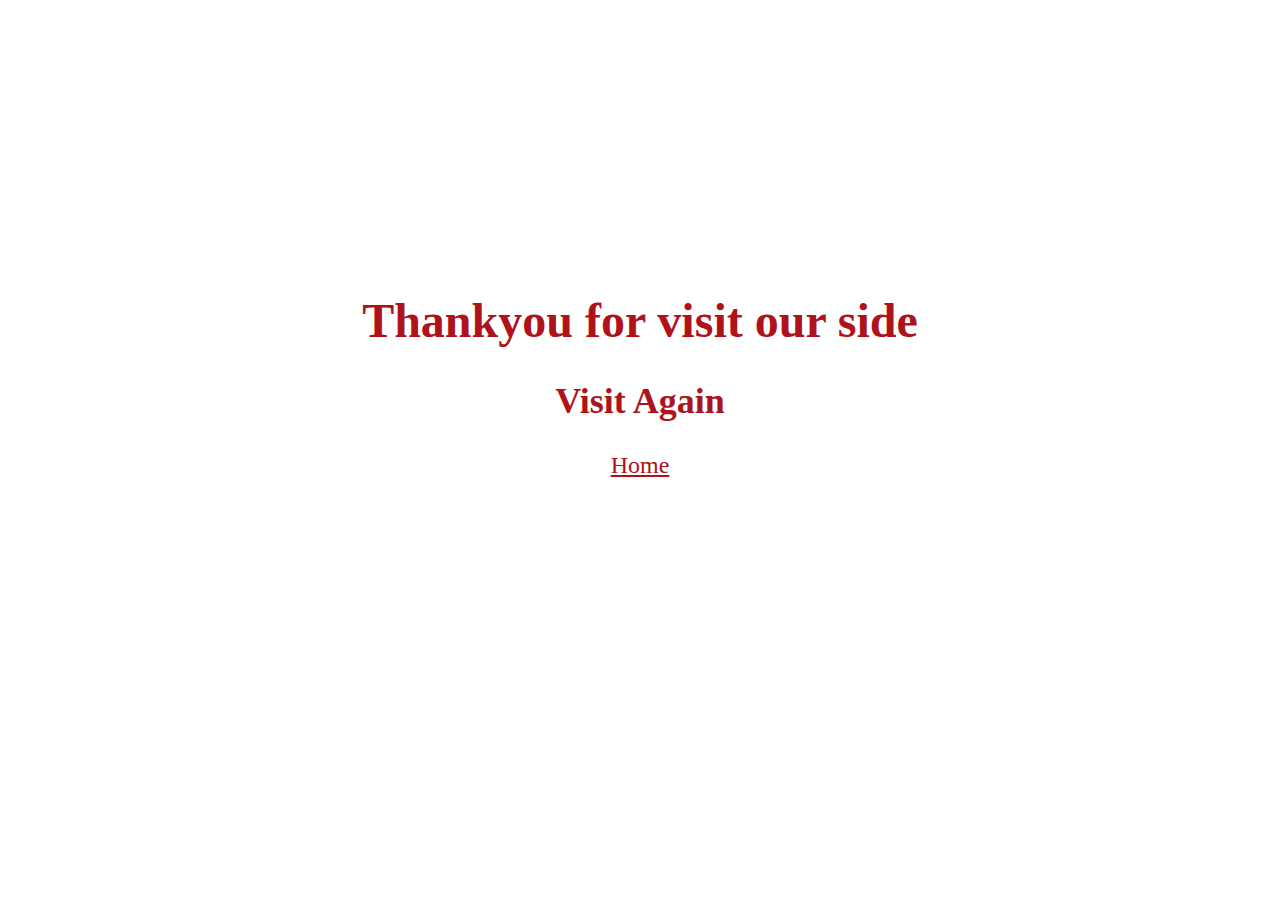
<file: Thanking.html>
<!DOCTYPE html>
<html lang="en">
<head>
    <meta charset="UTF-8">
    <meta name="viewport" content="width=device-width, initial-scale=1.0">
    <link rel="stylesheet" href="Thankyou.css">
    <title>ThankYou Page</title>
</head>
<body>
        <div class="main">
         <h1 class="thanks">Thankyou for visit our side </h1>
         <h2 class="thanks">Visit Again</h2>
           
         <a href="index.html">Home</a>
        </div>
</body>
</html>
</file>
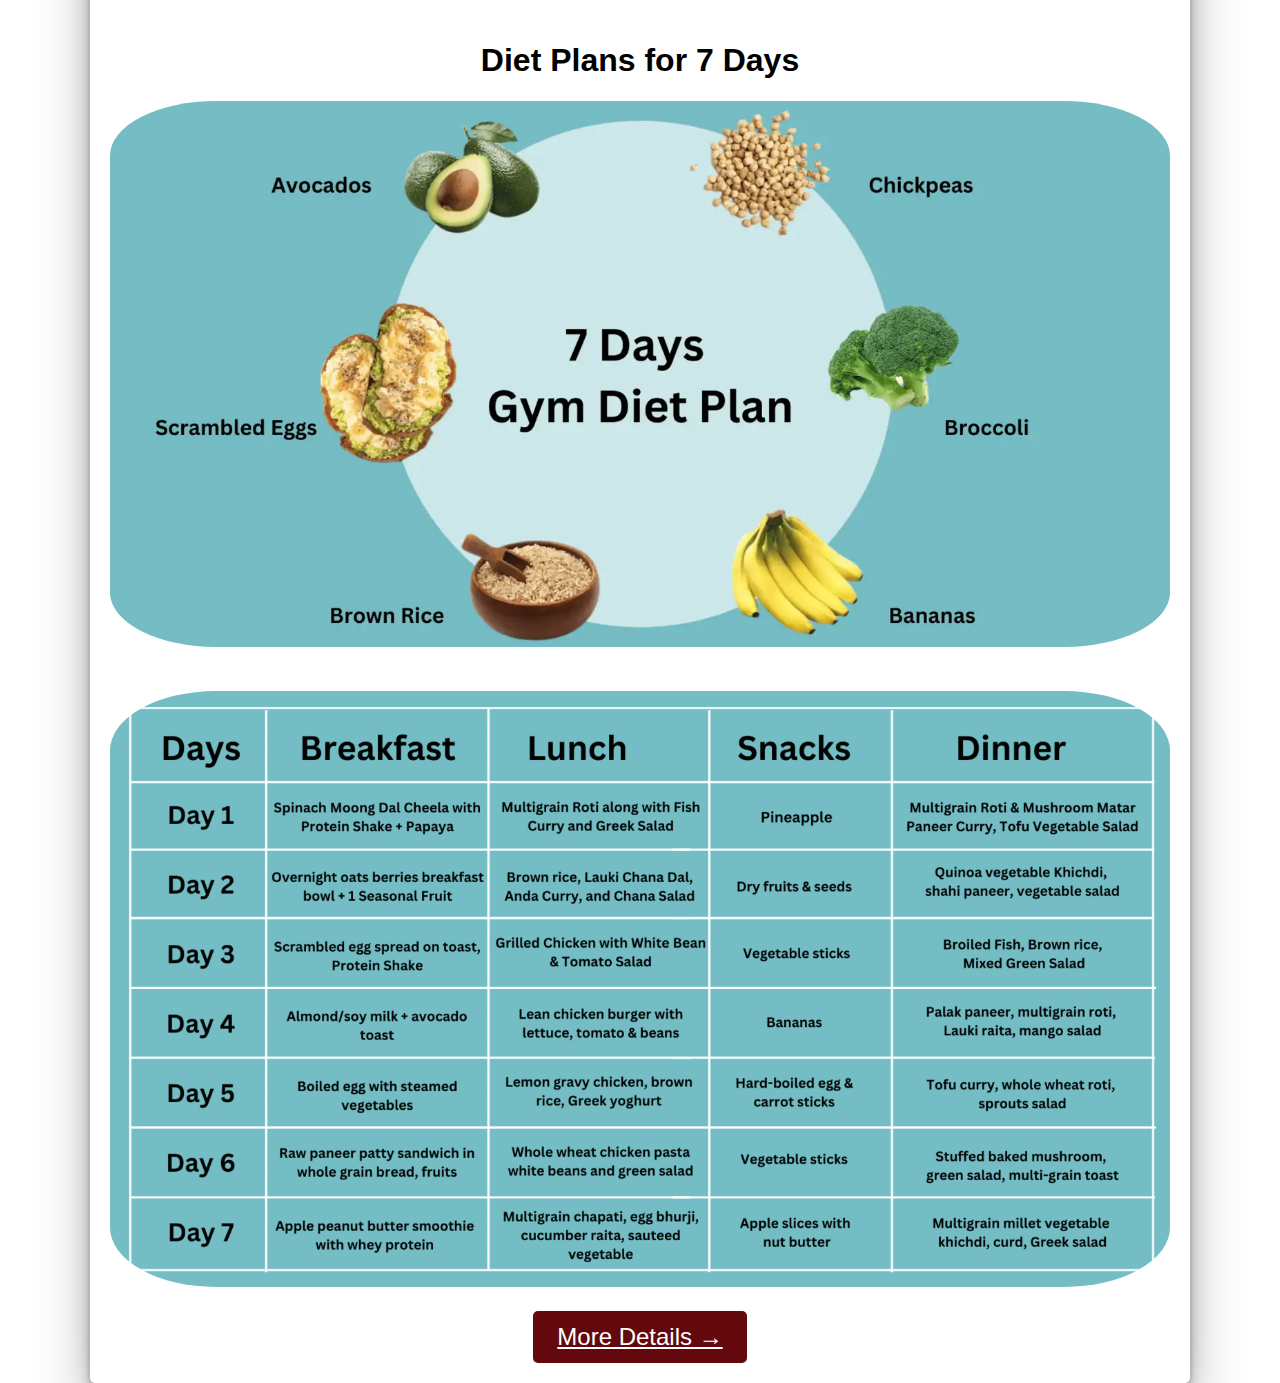
<file: Diets/Diet.html>
<!DOCTYPE html>
<html lang="en">
<head>
   <meta charset="UTF-8">
   <meta name="viewport" content="width=device-width, initial-scale=1.0">
   <link rel="stylesheet" href="Diet.css">
   <title>Document</title>
</head>
<body>
   <div class="container">
      <!-- <div class="main"> -->
         <h1>Diet Plans for 7 Days</h1>
      <img class="img1" src="Diet images/gym-diet-plan-poster.webp" alt="">
      <img class="img2" src="Diet images/Days-7.webp" alt="">

   <button class="btn"><a href="https://www.livofy.com/health/gym-diet-plan/">More Details →</a></button>
   </div>
<!-- </div> -->
</body>
</html>
</file>
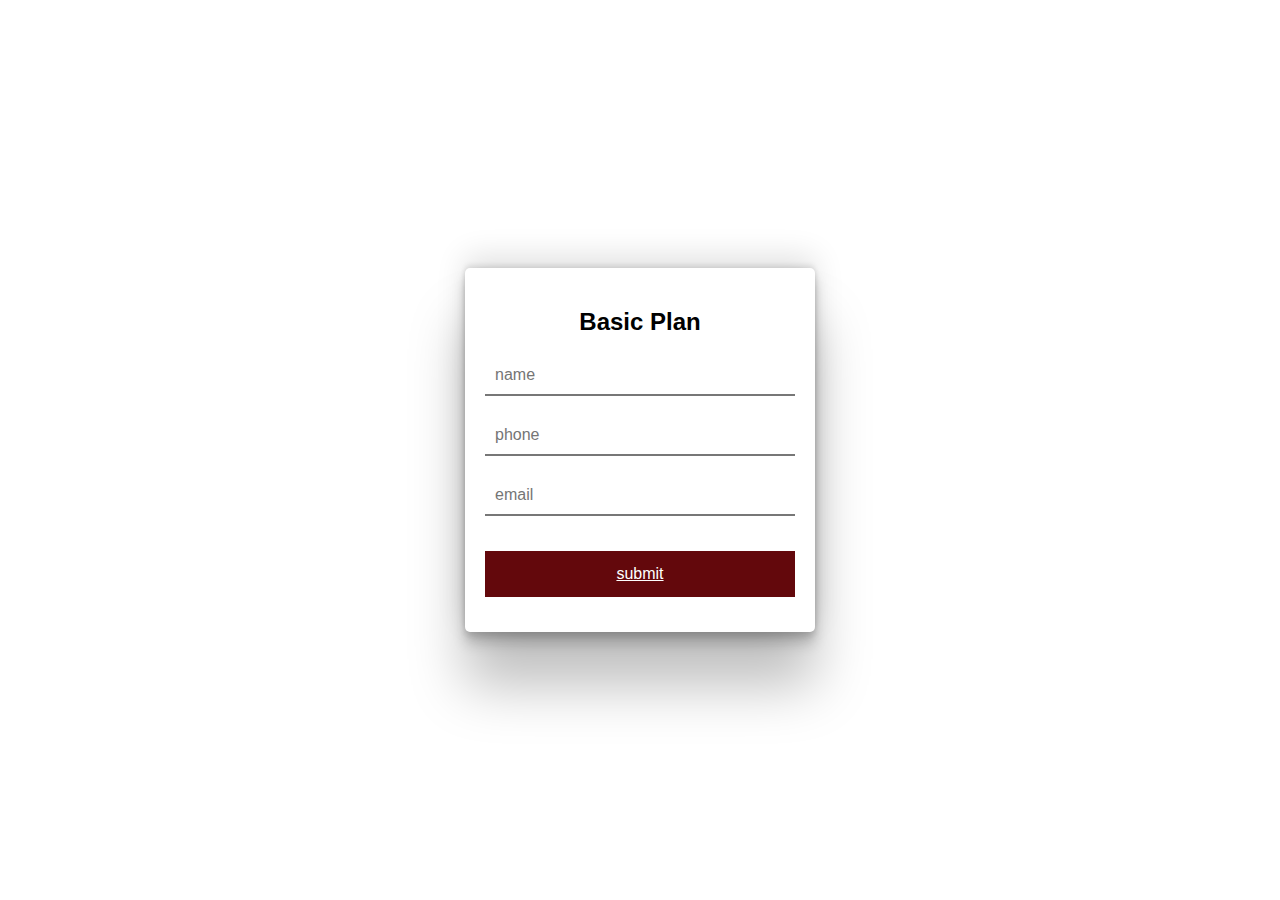
<file: joinNow/BasicPlan.html>
<!DOCTYPE html>
<html>
<head>
	<link rel="stylesheet" href="JoinNow.css">
</head>
<body>
	<div class="container">
		<h2>Basic Plan</h2>
		<form>
			<input type="text" id="name" placeholder="name" name="name" required>
			<input type="text" id="phone" placeholder="phone" name="phone" required>
			<input type="email" id="email" placeholder="email" name="email" required>
			<button type="submit" class="btn">
                <a href="../index.html">submit</a>
            </button>
		</form>
	</div> 
</body>
</html>
</file>
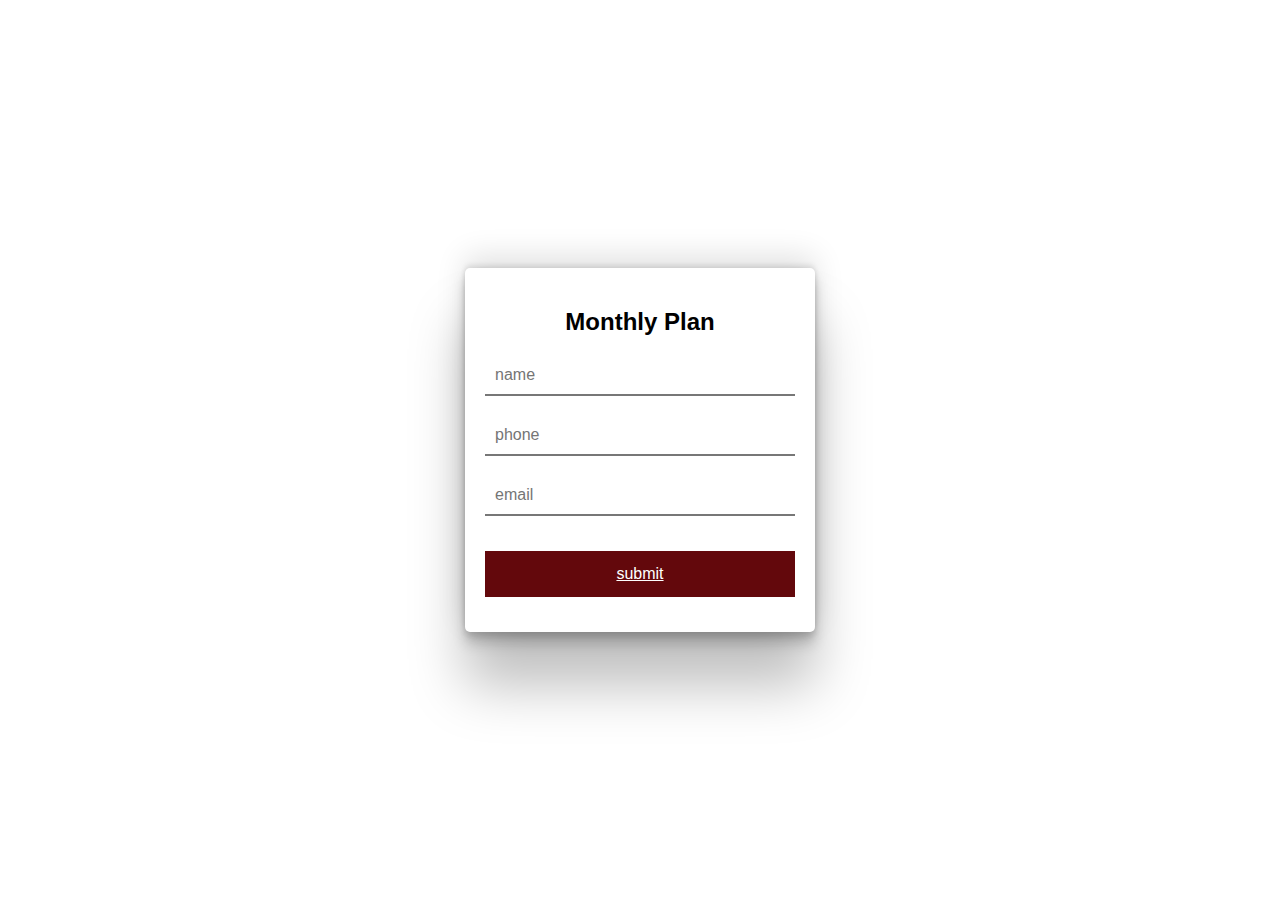
<file: joinNow/MonthlyPlan.html>
<!DOCTYPE html>
<html>
<head>
	<link rel="stylesheet" href="JoinNow.css">
</head>
<body>
	<div class="container">
		<h2>Monthly Plan</h2>
		<form >
			<input type="text" id="name" placeholder="name" name="name" required>
			<input type="text" id="phone" placeholder="phone" name="phone" required>
			<input type="email" id="email" placeholder="email" name="email" required>
			<button type="submit" class="btn">
                <a href="../index.html">submit</a>
            </button>
		</form>
	</div> 
</body>
</html>
</file>
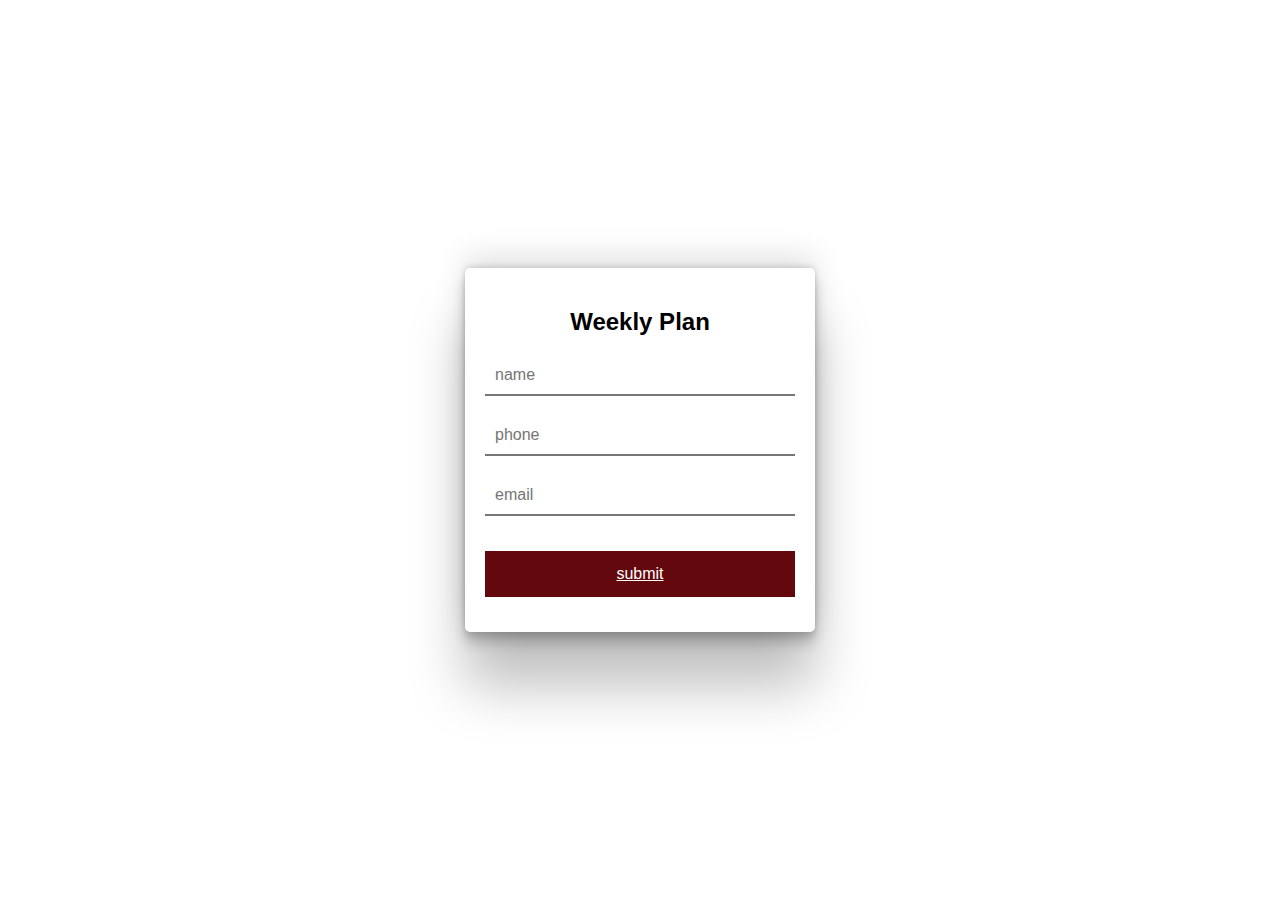
<file: joinNow/WeeklyPlan.html>
<!DOCTYPE html>
<html>
<head>
	<link rel="stylesheet" href="JoinNow.css">
</head>
<body>
	<div class="container">
		<h2>Weekly Plan</h2>
		<form >
			<input type="text" id="name" placeholder="name" name="name" required>
			<input type="text" id="phone" placeholder="phone" name="phone" required>
			<input type="email" id="email" placeholder="email" name="email" required>
			<button type="submit" class="btn">
                <a href="../index.html">submit</a>
            </button>
		</form>
	</div> 
</body>
</html>
</file>
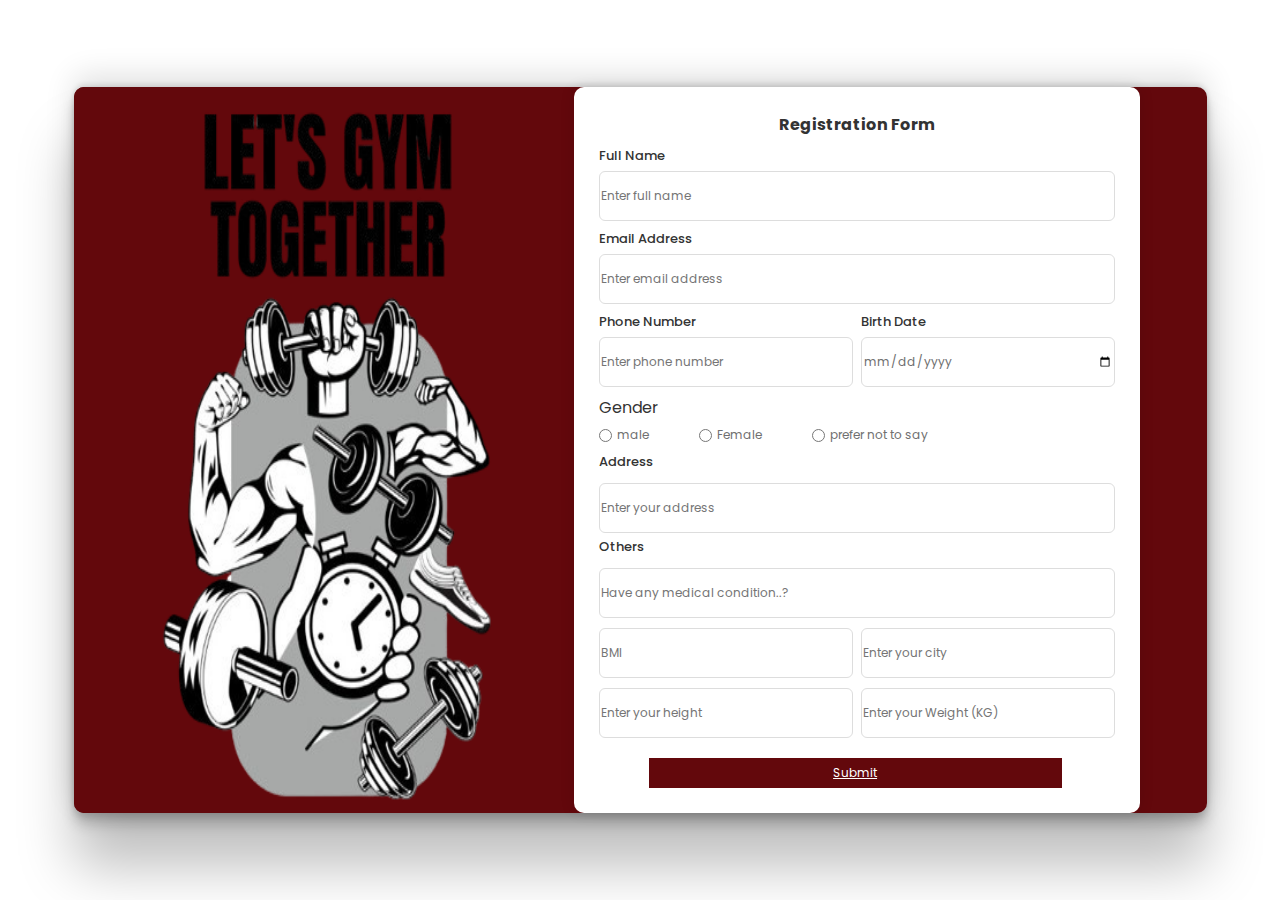
<file: joinToday/JoinToday.html>
<!DOCTYPE html>
<!---Coding By CodingLab | www.codinglabweb.com--->
<html lang="en">
  <head>
    <meta charset="UTF-8" />
    <meta name="viewport" content="width=device-width, initial-scale=1.0" />
    <meta http-equiv="X-UA-Compatible" content="ie=edge" />
    <!--<title>Registration Form in HTML CSS</title>-->
    <!---Custom CSS File--->
    <link rel="stylesheet" href="./JoinToday.css" />
  </head>
  <body>
    <div class="main">
    <div class="div2">
      <img src="main2.png" alt="">
       
    </div>
    
    <section class="container">
      <header>Registration Form</header>
      <form action="#" class="form">
        <div class="input-box">
          <label>Full Name</label>
          <input type="text" placeholder="Enter full name" required />
        </div>

        <div class="input-box">
          <label>Email Address</label>
          <input type="text" placeholder="Enter email address" required />
        </div>

        <div class="column">
          <div class="input-box">
            <label>Phone Number</label>
            <input type="number" placeholder="Enter phone number" required />
          </div>
          <div class="input-box">
            <label>Birth Date</label>
            <input type="date" placeholder="Enter birth date" required />
          </div>
        </div>
        <div class="gender-box">
          <h3>Gender</h3>
          <div class="gender-option">
            <div class="gender">
              <input type="radio" id="check-male" name="gender"  />
              <label for="check-male">male</label>
            </div>
            <div class="gender">
              <input type="radio" id="check-female" name="gender" />
              <label for="check-female">Female</label>
            </div>
            <div class="gender">
              <input type="radio" id="check-other" name="gender" />
              <label for="check-other">prefer not to say</label>
            </div>
          </div>
        </div>
        <div class="input-box address">
          <label>Address</label>
          <input type="text" placeholder="Enter your address" required />
          <label>Others</label>
          <input type="text" placeholder="Have any medical condition..?" required />
          <div class="column">
            <!-- <div class="select-box"> -->
              <input type="text" placeholder="BMI" />
            <!-- </div> -->
            <input type="text" placeholder="Enter your city" required />
          </div>
          <div class="column">
            <input type="number" placeholder="Enter your height" required />
            <input type="number" placeholder="Enter your Weight (KG)" required />
          </div>
        </div>
        <button class="submit-btn">
          <a href="/FITDESK/index.html">Submit</a>
        </button>
      </form>
    </section>
</div>
<script type="module" src="./JoinToday.js"></script>
  </body>
</html>
</file>
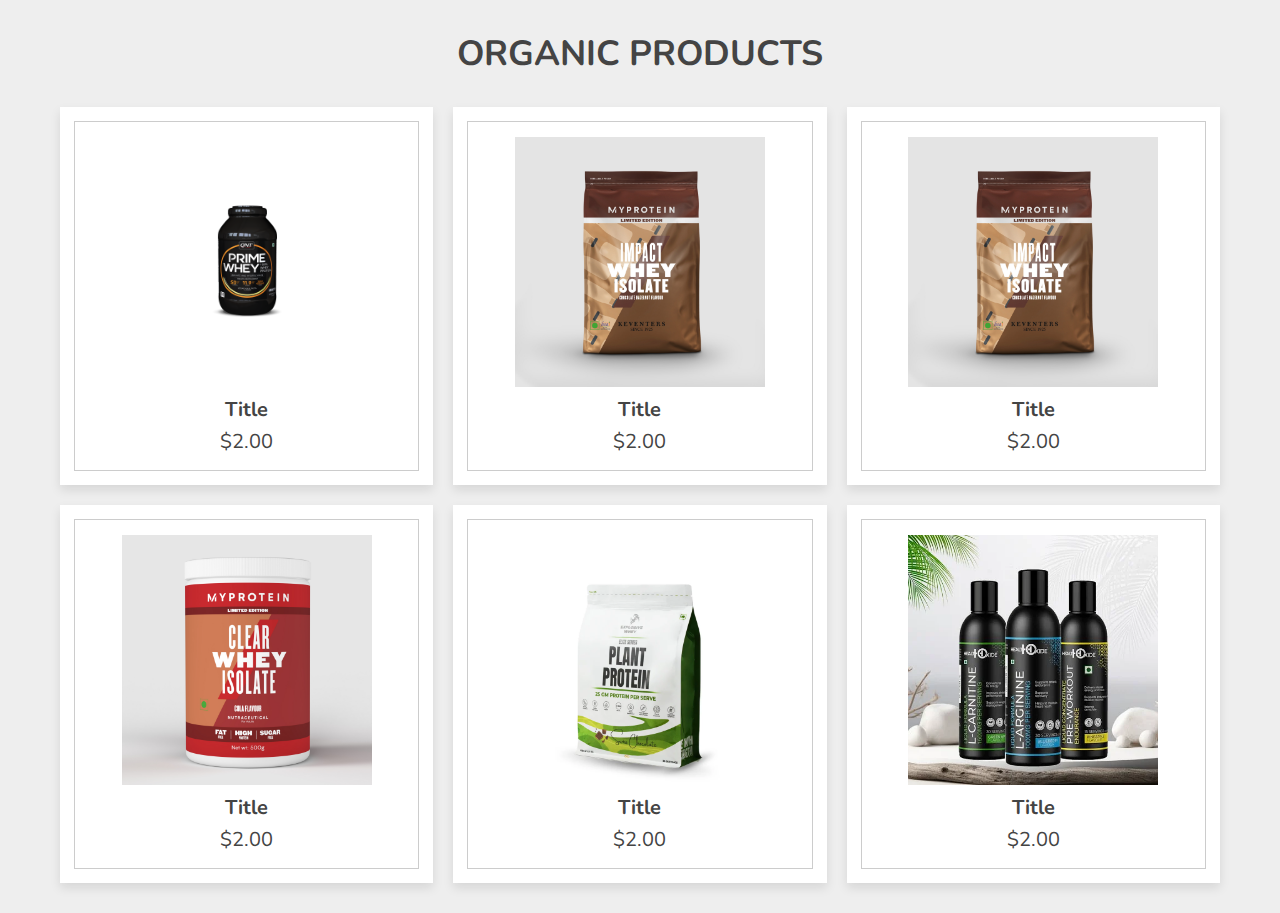
<file: Supplements/Supplements.html>
<!DOCTYPE html>
<html lang="en">
<head>
   <meta charset="UTF-8">
   <meta http-equiv="X-UA-Compatible" content="IE=edge">
   <meta name="viewport" content="width=device-width, initial-scale=1.0">
   
   <!-- font awesome cdn link  -->
   <link rel="stylesheet" href="https://cdnjs.cloudflare.com/ajax/libs/font-awesome/5.15.4/css/all.min.css">

   <!-- custom css file link  -->
   <link rel="stylesheet" href="Supplements.css">

   <!-- custom js file link  -->
   <script src="Supplements.js" defer></script>

</head>
<body>
   
<div class="container">

   <h3 class="title"> organic products </h3>

   <div class="products-container">

      <div class="product" data-name="p-1">
         <img src="Supplements images/1.png" alt="">
         <h3>Title</h3>
         <div class="price">$2.00</div>
      </div>

      <div class="product" data-name="p-2">
         <img src="Supplements images/2.png" alt="">
         <h3>Title</h3>
         <div class="price">$2.00</div>
      </div>

      <div class="product" data-name="p-3">
         <img src="Supplements images/3.png" alt="">
         <h3>Title</h3>
         <div class="price">$2.00</div>
      </div>

      <div class="product" data-name="p-4">
         <img src="Supplements images/4.png" alt="">
         <h3>Title</h3>
         <div class="price">$2.00</div>
      </div>

      <div class="product" data-name="p-5">
         <img src="Supplements images/5.png" alt="">
         <h3>Title</h3>
         <div class="price">$2.00</div>
      </div>

      <div class="product" data-name="p-6">
         <img src="Supplements images/6.png" alt="">
         <h3>Title</h3>
         <div class="price">$2.00</div>
      </div>

   </div>

</div>

<div class="products-preview">

   <div class="preview" data-target="p-1">
      <i class="fas fa-times"></i>
      <img src="Supplements images/1.png" alt="">
      <h3>Title</h3>
      <div class="stars">
         <i class="fas fa-star"></i>
         <i class="fas fa-star"></i>
         <i class="fas fa-star"></i>
         <i class="fas fa-star"></i>
         <i class="fas fa-star-half-alt"></i>
         <span>( 250 )</span>
      </div>
      <p>Lorem ipsum dolor sit amet consectetur adipisicing elit. Consequatur, dolorem.</p>
      <div class="price">$2.00</div>
      <div class="buttons">
         <a href="../buynow/BuyNow.html" class="buy">buy now</a>
         <!-- <a href="#" class="cart">add to cart</a> -->
      </div>
   </div>

   <div class="preview" data-target="p-2">
      <i class="fas fa-times"></i>
      <img src="Supplements images/2.png" alt="">
      <h3>Title</h3>
      <div class="stars">
         <i class="fas fa-star"></i>
         <i class="fas fa-star"></i>
         <i class="fas fa-star"></i>
         <i class="fas fa-star"></i>
         <i class="fas fa-star-half-alt"></i>
         <span>( 250 )</span>
      </div>
      <p>Lorem ipsum dolor sit amet consectetur adipisicing elit. Consequatur, dolorem.</p>
      <div class="price">$2.00</div>
      <div class="buttons">
         <a href="../buynow/BuyNow.html" class="buy">buy now</a>
         <!-- <a href="#" class="cart">add to cart</a> -->
      </div>
   </div>

   <div class="preview" data-target="p-3">
      <i class="fas fa-times"></i>
      <img src="Supplements images/3.png" alt="">
      <h3>Title</h3>
      <div class="stars">
         <i class="fas fa-star"></i>
         <i class="fas fa-star"></i>
         <i class="fas fa-star"></i>
         <i class="fas fa-star"></i>
         <i class="fas fa-star-half-alt"></i>
         <span>( 250 )</span>
      </div>
      <p>Lorem ipsum dolor sit amet consectetur adipisicing elit. Consequatur, dolorem.</p>
      <div class="price">$2.00</div>
      <div class="buttons">
         <a href="../buynow/BuyNow.html" class="buy">buy now</a>
         <!-- <a href="#" class="cart">add to cart</a> -->
      </div>
   </div>

   <div class="preview" data-target="p-4">
      <i class="fas fa-times"></i>
      <img src="Supplements images/4.png" alt="">
      <h3>Title</h3>
      <div class="stars">
         <i class="fas fa-star"></i>
         <i class="fas fa-star"></i>
         <i class="fas fa-star"></i>
         <i class="fas fa-star"></i>
         <i class="fas fa-star-half-alt"></i>
         <span>( 250 )</span>
      </div>
      <p>Lorem ipsum dolor sit amet consectetur adipisicing elit. Consequatur, dolorem.</p>
      <div class="price">$2.00</div>
      <div class="buttons">
         <a href="../buynow/BuyNow.html" class="buy">buy now</a>
         <!-- <a href="#" class="cart">add to cart</a> -->
      </div>
   </div>

   <div class="preview" data-target="p-5">
      <i class="fas fa-times"></i>
      <img src="Supplements images/5.png" alt="">
      <h3>Title</h3>
      <div class="stars">
         <i class="fas fa-star"></i>
         <i class="fas fa-star"></i>
         <i class="fas fa-star"></i>
         <i class="fas fa-star"></i>
         <i class="fas fa-star-half-alt"></i>
         <span>( 250 )</span>
      </div>
      <p>Lorem ipsum dolor sit amet consectetur adipisicing elit. Consequatur, dolorem.</p>
      <div class="price">$2.00</div>
      <div class="buttons">
         <a href="../buynow/BuyNow.html" class="buy">buy now</a>
         <!-- <a href="#" class="cart">add to cart</a> -->
      </div>
   </div>

   <div class="preview" data-target="p-6">
      <i class="fas fa-times"></i>
      <img src="Supplements images/6.png" alt="">
      <h3>Title</h3>
      <div class="stars">
         <i class="fas fa-star"></i>
         <i class="fas fa-star"></i>
         <i class="fas fa-star"></i>
         <i class="fas fa-star"></i>
         <i class="fas fa-star-half-alt"></i>
         <span>( 250 )</span>
      </div>
      <p>Lorem ipsum dolor sit amet consectetur adipisicing elit. Consequatur, dolorem.</p>
      <div class="price">$2.00</div>
      <div class="buttons">
         <a href="../buynow/BuyNow.html" class="buy">buy now</a>
         <!-- <a href="#" class="cart">add to cart</a> -->
      </div>
   </div>

</div>

</body>
</html>
</file>
<file: Thankyou.css>
.main {
    color: #ae131b;
    text-align: center;
    padding-top: 20%;
    font-size: x-large;
  }
  
.main a {
    color: #ae131b;
}
</file>
<file: Diets/Diet.css>
*{
	box-sizing: border-box;
	font-family: 'poppins', sans-serif;
}
body{
	margin: 0;
	padding: 10px;
	height: 100vh;
	display: flex;
	align-items: center;
	justify-content: center;
	background-color: white;
  /* margin-top: 30px; */
}
.container{
	width: 1100px;
	background-color: white;
	border-radius: 5px;
	padding: 20px;
  padding-top: 40%;
	text-align: center;
    box-shadow: rgba(0, 0, 0, 0.25) 0px 54px 55px, rgba(0, 0, 0, 0.12) 0px -12px 30px, rgba(0, 0, 0, 0.12) 0px 4px 6px, rgba(0, 0, 0, 0.17) 0px 12px 13px, rgba(0, 0, 0, 0.09) 0px -3px 5px;
}

.container img {
  width: 100%;
  border-radius: 10%;
}

h1 {
  font-size: xx-large;
  font-weight: 700;
}

a {
  color: black;
  font-size: x-large;
  margin-top: 30px;
}

a:hover {
  color: red;
}

.img2 {
  margin-top: 40px;
}

.btn {
  padding: 0.75rem 1.5rem;
  outline: none;
  border: none;
  font-size: 1rem;
  white-space: nowrap;
  color: var(--white);
  background-color: #63080c;
  border-radius: 5px;
  cursor: pointer;
  transition: 0.3s;
  margin-top: 20px;
}

.btn:hover {
  background-color: #b75e62;
}

.btn a:hover {
  color: white;
}

.btn a {
  color: white;
}
</file>
<file: joinNow/JoinNow.css>
*{
	box-sizing: border-box;
	font-family: 'poppins', sans-serif;
}
body{
	margin: 0;
	padding: 0;
	height: 100vh;
	display: flex;
	align-items: center;
	justify-content: center;
	background-color: white;
}
.container{
	width: 350px;
	background-color: white;
	border-radius: 5px;
	padding: 20px;
	text-align: center;
    box-shadow: rgba(0, 0, 0, 0.25) 0px 54px 55px, rgba(0, 0, 0, 0.12) 0px -12px 30px, rgba(0, 0, 0, 0.12) 0px 4px 6px, rgba(0, 0, 0, 0.17) 0px 12px 13px, rgba(0, 0, 0, 0.09) 0px -3px 5px;
}
.container input{
	width: 100%;
	padding: 10px;
	border: none;
	border-bottom: 2px solid #777777;
	margin-bottom: 20px;
	font-size: 16px;
	outline: none;
}
.btn{
	border: none !important;
	cursor: pointer;
	background-color: #63080c;
	margin: 15px 0;
	font-size: 16px;
	width: 100%;
	padding: 14px;
    color: white;
}

.btn a {
    color: white;
}
.btn:hover{
	background-color: #a73939;
	color: white;
}
</file>
<file: joinToday/JoinToday.css>
/* Import Google font - Poppins */
@import url("https://fonts.googleapis.com/css2?family=Poppins:wght@200;300;400;500;600;700&display=swap");
* {
  margin: 0;
  padding: 0;
  box-sizing: border-box;
  font-family: "Poppins", sans-serif;
}
body {
  min-height: 100vh;
  display: flex;
  align-items: center;
  justify-content: center;
  padding: 20px;
  /* background: #63080c; */
}
.container {
  position: relative;
  max-width: 950px;
  max-height: 690;
  width: 50%;
  background: #fff;
  padding: 25px;
  box-shadow: 0 0 15px rgba(0, 0, 0, 0.1);
  margin-left: 45;
  border-radius: 10px;
}
.container header {
  font-size: 1rem;
  color: #333;
  font-weight: 700;
  text-align: center;
}
.container .form {
  margin-top: 5px;
}
.form .input-box {
  width: 100%;
  margin-top: 4px;
}
.input-box label {
  color: #333;
  font-size: small;
  font-weight: 500;
}

.form :where(.input-box input, .select-box) {
  position: relative;
  height: 50px;
  width: 100%;
  outline: none;
  font-size: 0.75rem;
  color: #707070;
  margin-top: 4px;
  border: 1px solid #ddd;
  border-radius: 6px;
  padding: 0 1px;
}
.input-box input:focus {
  box-shadow: 0 1px 0 rgba(0, 0, 0, 0.1);
}
.form .column {
  display: flex;
  column-gap: 8px;
}
.form .gender-box {
  margin-top: 8px;
}
.gender-box h3 {
  color: #333;
  font-size: 1rem;
  font-weight: 400;
  margin-bottom: 6px;
}

.gender-box label {
  font-size: 0.75rem;
}

.form :where(.gender-option, .gender) {
  display: flex;
  align-items: center;
  column-gap: 50px;
  flex-wrap: wrap;
}
.form .gender {
  column-gap: 5px;
}
.gender input {
  accent-color: #63080c;
}
.form :where(.gender input, .gender label) {
  cursor: pointer;
}
.gender label {
  color: #707070;
}
.address :where(input, .select-box) {
  margin-top: 10px;
}
/* .select-box select {
  height: 100%;
  width: 100%;
  outline: none;
  border: none;
  color: #707070;
  font-size: 0.75rem;
} */
.form button {
  height: 30px;
  width: 80%;
  color: #fff;
  font-size: 0.75rem;
  font-weight: 400;
  margin-top: 20px;
  border: none;
  cursor: pointer;
  transition: all 0.2s ease;
  background: #63080c;
  margin-left: 50px;
}
.form button:hover {
  background: #63080c;
}

.submit-btn a {
  color: white;
}

.div2 {
    display: flex;
    padding: 5 5 5 5;
}

.div2 img {
  width: 500px;
  height:680;
  background: #63080c;
  border-radius: 10px;
}

.main {
  display: flex;
  max-width: 100%;
  border-radius: 10px;
  background: #63080c;
  box-shadow: rgba(0, 0, 0, 0.25) 0px 54px 55px, rgba(0, 0, 0, 0.12) 0px -12px 30px, rgba(0, 0, 0, 0.12) 0px 4px 6px, rgba(0, 0, 0, 0.17) 0px 12px 13px, rgba(0, 0, 0, 0.09) 0px -3px 5px;
}

/*Responsive*/
@media screen and (max-width: 500px) {
  .form .column {
    flex-wrap: wrap;
  }
  .form :where(.gender-option, .gender) {
    row-gap: 15px;
  }

  .container {
    flex-wrap: wrap;
    width: 100%;
  }

  .div2 img {
    display: none;
  }
  .main {
  background-color: white;
  width: 100%;
  }
  body {
    padding: 0 0;
    margin: 0;
  }
}
</file>
<file: Supplements/Supplements.css>
@import url('https://fonts.googleapis.com/css2?family=Nunito:wght@200;300;400;500;600&display=swap');

*{
   font-family: 'Nunito', sans-serif;
   margin:0; padding:0;
   box-sizing: border-box;
   outline: none; border:none;
   text-decoration: none;
   transition: all .2s linear;
   text-transform: capitalize;
}

html{
   font-size: 62.5%;
   overflow-x: hidden;
}

body{
   background: #eee;
}

.container{
   max-width: 1200px;
   margin:0 auto;
   padding:3rem 2rem;
}

.container .title{
   font-size: 3.5rem;
   color:#444;
   margin-bottom: 3rem;
   text-transform: uppercase;
   text-align: center;
}

.container .products-container{
   display: grid;
   grid-template-columns: repeat(auto-fit, minmax(30rem, 1fr));
   gap:2rem;
}

.container .products-container .product{
   text-align: center;
   padding:3rem 2rem;
   background: #fff;
   box-shadow: 0 .5rem 1rem rgba(0,0,0,.1);
   outline: .1rem solid #ccc;
   outline-offset: -1.5rem;
   cursor: pointer;
}

.container .products-container .product:hover{
   outline: .2rem solid #222;
   outline-offset: 0;
}

.container .products-container .product img{
   height: 25rem;
}

.container .products-container .product:hover img{
   transform: scale(.9);
}

.container .products-container .product h3{
   padding:.5rem 0;
   font-size: 2rem;
   color:#444;
}

.container .products-container .product:hover h3{
   color:#27ae60;
}

.container .products-container .product .price{
   font-size: 2rem;
   color:#444;
}

.products-preview{
   position: fixed;
   top:0; left:0;
   min-height: 100vh;
   width: 100%;
   background: rgba(0,0,0,.8);
   display: none;
   align-items: center;
   justify-content: center;
}

.products-preview .preview{
   display: none;
   padding:2rem;
   text-align: center;
   background: #fff;
   position: relative;
   margin:2rem;
   width: 40rem;
}

.products-preview .preview.active{
   display: inline-block;
}

.products-preview .preview img{
   height: 30rem;
}

.products-preview .preview .fa-times{
   position: absolute;
   top:1rem; right:1.5rem;
   cursor: pointer;
   color:#444;
   font-size: 4rem;
}

.products-preview .preview .fa-times:hover{
   transform: rotate(90deg);
}

.products-preview .preview h3{
   color:#444;
   padding:.5rem 0;
   font-size: 2.5rem;
}

.products-preview .preview .stars{
   padding:1rem 0;
   font-size: 1.7rem;
}

.products-preview .preview .stars i{
   color:rgb(231, 198, 65);
}

.products-preview .preview .stars span{
   color:#999;
}

.products-preview .preview p{
   line-height: 1.5;
   padding:1rem 0;
   font-size: 1.6rem;
   color:#777;
}

.products-preview .preview .price{
   padding:1rem 0;
   font-size: 2.5rem;
   color:#63080c;
}

.products-preview .preview .buttons{
   display: flex;
   gap:1.5rem;
   flex-wrap: wrap;
   margin-top: 1rem;
}

.products-preview .preview .buttons a{
   flex:1 1 16rem;
   padding:1rem;
   font-size: 1.8rem;
   color:#444;
   border:.1rem solid #444;
}

.products-preview .preview .buttons a.cart{
   background: #63080c;
   color:#fff;
}

.products-preview .preview .buttons a.cart:hover{
   background: #111;
}

.products-preview .preview .buttons a.buy:hover{
   background: #63080c;
   color:#fff;
}


@media (max-width:991px){

   html{
      font-size: 55%;
   }

}

@media (max-width:768px){

   .products-preview .preview img{
      height: 25rem;
   }

}

@media (max-width:450px){

   html{
      font-size: 50%;
   }

}
</file>
